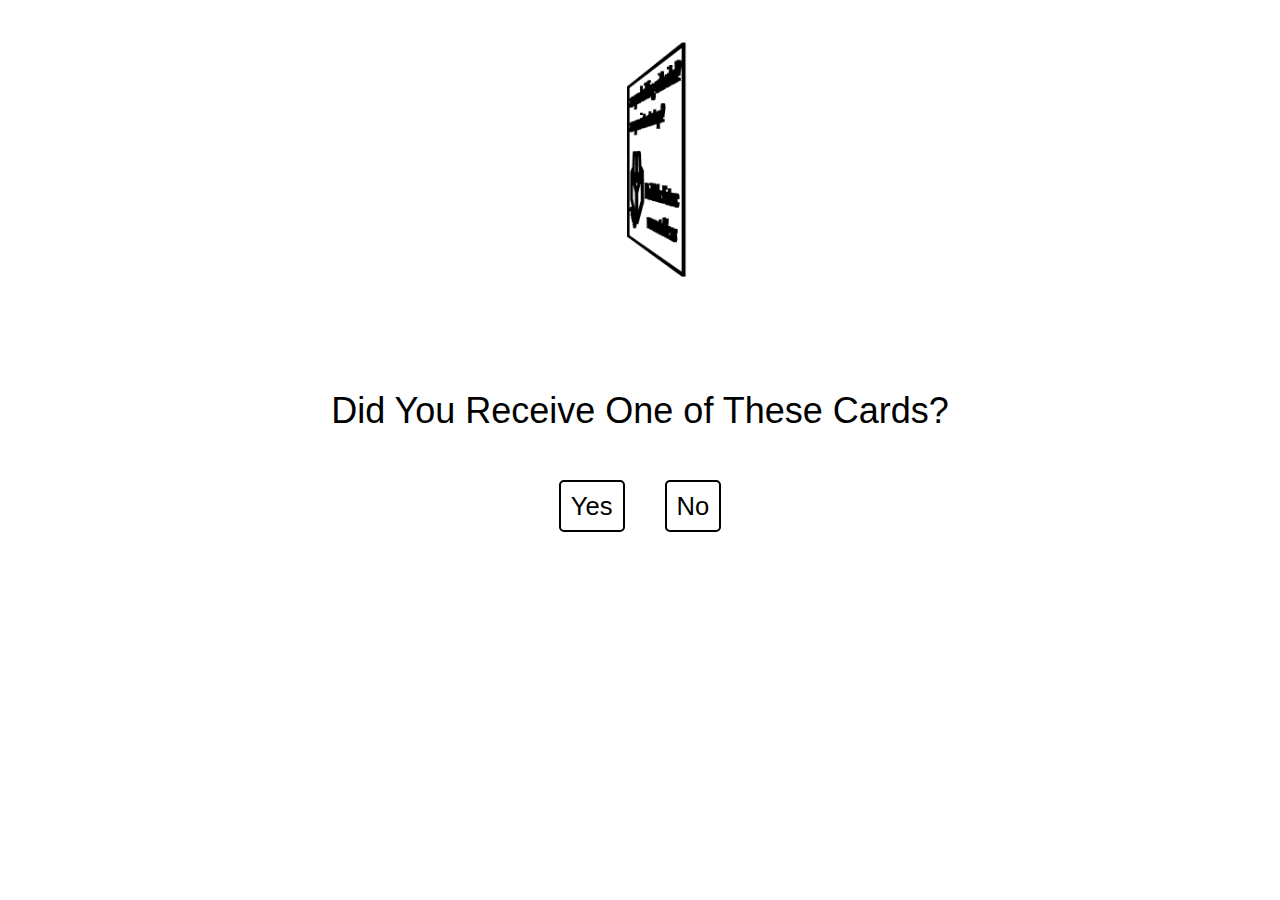
<file: card/index.html>
<!DOCTYPE html>
<html>
    
    <head>
        <meta name="viewport" content="width=device-width, initial-scale=1.0">
        <meta charset="UTF-8">
        <link rel="stylesheet" type="text/css" href="style_for_card.css">
        <title>Did You Receive One of These Cards?</title>
    </head>
    
    <body>

        <div class="logo">
            <img href="/index.html" id="spinCard" src="/imgs/eTable No sign.gif" alt="My Image">
        </div>

        <div class="options-container">
            <h2 class="title">Did You Receive One of These Cards?</h2>
            <div class="options-wrapper">
                <div class="option-box">
                    <a href="/password/" class="option-link" id="toggle-button">Yes</a>
                </div>
                <div class="option-box">
                    <a href="/index.html" class="option-link">No</a>
                </div>
            </div>
        </div>

        <script> // This the JS used to pause the the Gif when the popup is requested.
            var myGif = document.getElementById("spinCard");

            function toggleGif() { //function to toggle the Gif
                if (myGif.paused) {
                    myGif.play();
                } else {
                    myGif.pause();
                }
            }

            var toggleButton = document.getElementById("toggle-button");
            toggleButton.addEventListener("click", toggleGif);
        </script>

    </body>

</html>
</file>
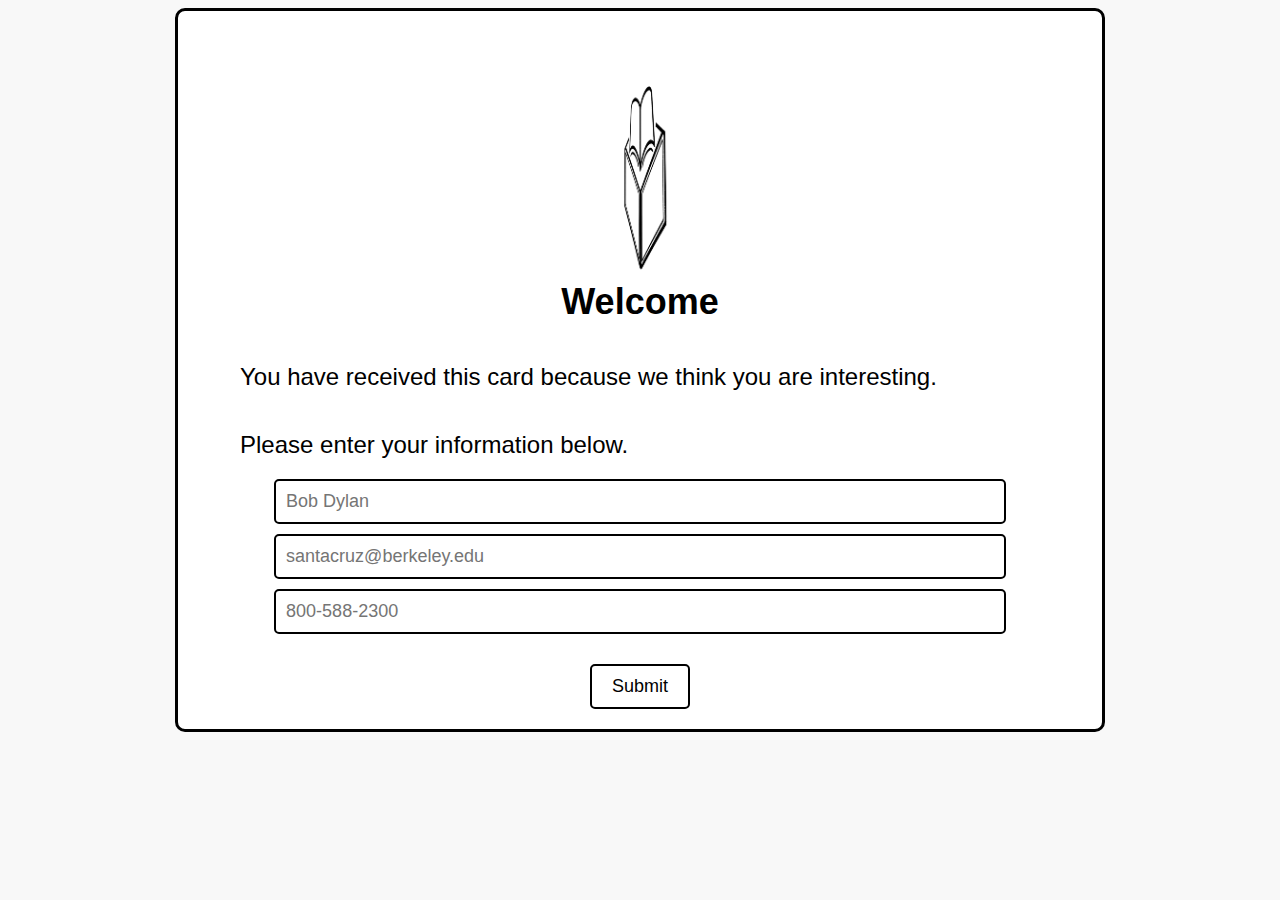
<file: finalStep/index.html>
<!DOCTYPE html>
<html>

<head>
  <meta name="viewport" content="width=device-width, initial-scale=1.0">
  <meta charset="UTF-8">
  <link rel="stylesheet" type="text/css" href="welcome.css">
  <title>Welcome</title>
</head>

<body>
  <div class="password-container">
    <div class="logo">
        <img href="/index.html" id="spinCard" src="/imgs/etable white background2.gif" alt="My Image">
    </div>
    <h2 class="password-title">Welcome</h2>
    <p class="password-text">You have received this card because we think you are interesting.</p>
    <p class="password-text">Please enter your information below.</p>
    <form action="#" method="post">
      <div class="password-inputs">
        <input type="text" name="fullname" placeholder="Bob Dylan" class="password-input" required>
        <input type="email" name="email" placeholder="santacruz@berkeley.edu" class="password-input" required>
        <input type="tel" name="phone" placeholder="800-588-2300" class="password-input" required>
      </div>
      <button type="submit" class="password-button">Submit</button>
    </form>
  </div>

  <script>
    const form = document.querySelector('form');
    form.addEventListener('submit', (event) => {
      event.preventDefault();
      window.location.href = '/thankYou/';
    });
  </script>


</body>

</html>
</file>
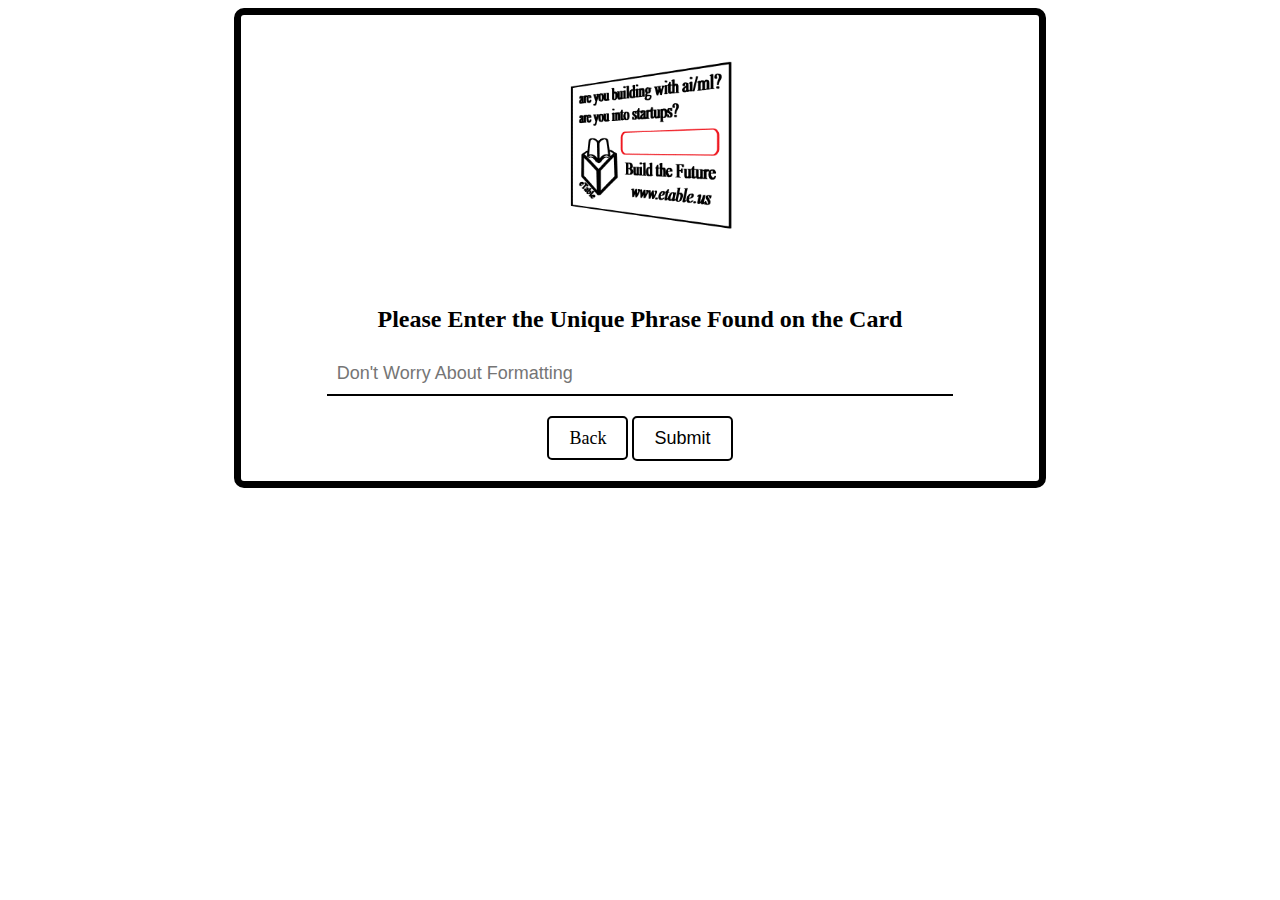
<file: password/index.html>
<!DOCTYPE html>
<html>
    
    <head>
        <meta name="viewport" content="width=device-width, initial-scale=1.0">
        <meta charset="UTF-8">
        <link rel="stylesheet" type="text/css" href="password_css.css">
        <title>Enter Unique Phrase</title>
    </head>
    
    <body>
        <div class="password-container">
            <img src="/imgs/eTable mystery.gif" alt="My Image" class="password-img">
            <h2 class="password-title">Please Enter the Unique Phrase Found on the Card</h2>
            <form>
                <input type="text" id="password-input" class="password-input" placeholder="Don't Worry About Formatting">
                <br>
                <a href="/index.html" class="password-button" style="text-decoration: none;">Back</a>
                <button type="submit" class="password-button" id="submit-button">Submit</button>
            </form>
        </div>
        
        <script>
            document.addEventListener("DOMContentLoaded", function() {
                // Get the password input element and submit button
                const passwordInput = document.getElementById("password-input");
                const submitButton = document.getElementById("submit-button");

                // Listen for form submission
                submitButton.addEventListener("click", function(event) {
                    event.preventDefault(); // Prevent form from submitting

                    // Get the password entered by the user and convert to lowercase for comparison
                    const password = passwordInput.value.toLowerCase().replace(/\s/g, ''); // Ignore whitespaces

                    // Check if the password contains the phrase "Let this be your sign."
                    if (password.includes("letthisbeyoursign")) {
                        // Redirect the user to the finalStep.html page if the password is correct
                        window.location.href = "/finalStep/";
                    } else {
                        // Show an error message if the password is incorrect
                        alert("Incorrect password. Please try again. If you did not receive a card, please go to the general interest form.");
                    }
                });
            });
        </script>

    </body>

</html>
</file>
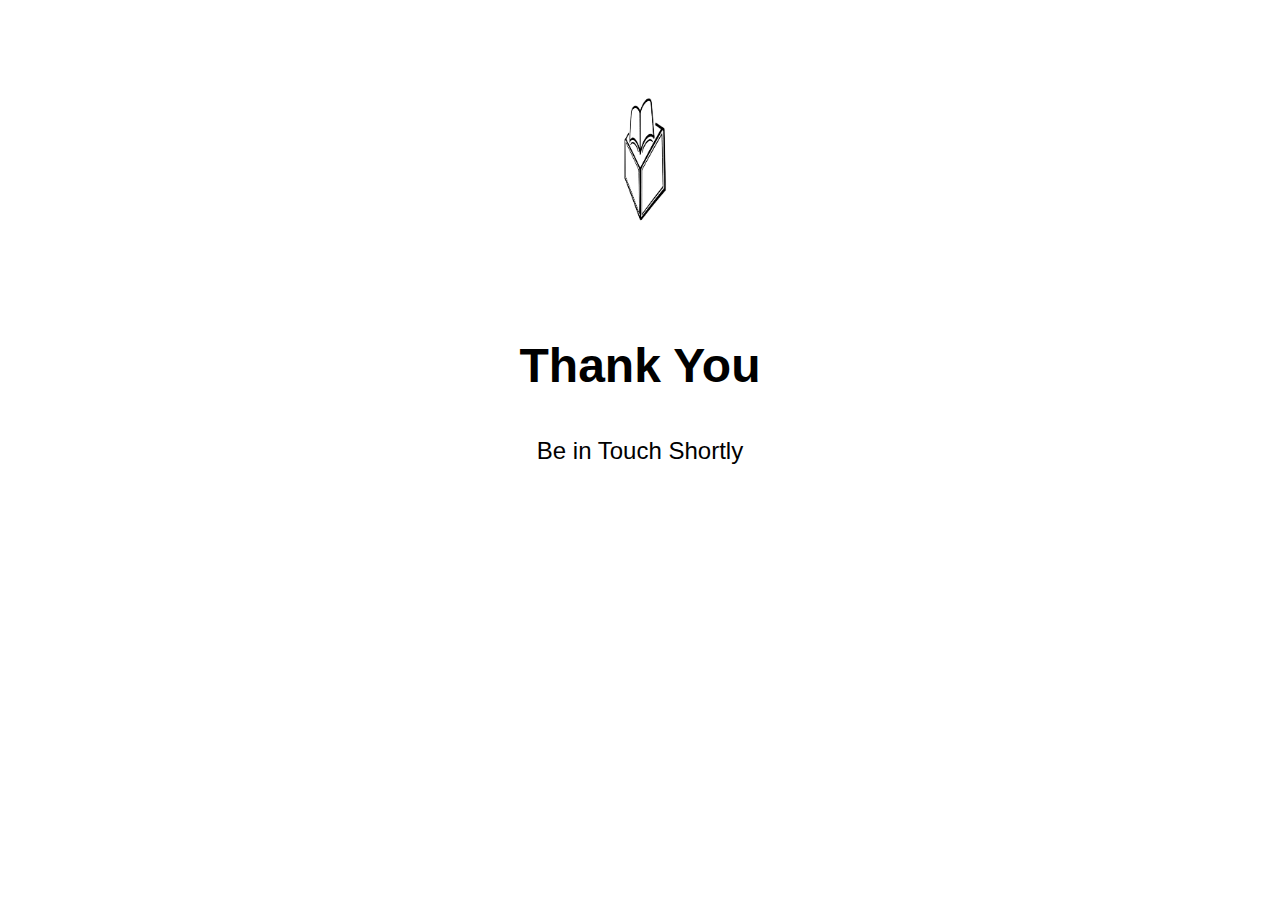
<file: thankYou/index.html>
<!DOCTYPE html>
<html>
<head>
	<title>Thank You</title>
	<link rel="stylesheet" type="text/css" href="thankYou.css">
</head>
<body>
	<div class="box">
		<img class="logo" src="/imgs/etable white background2.gif" alt="logo">
		<h1 class="title">Thank You</h1>
		<p class="description">Be in Touch Shortly</p>
	</div>
</body>
</html>
</file>
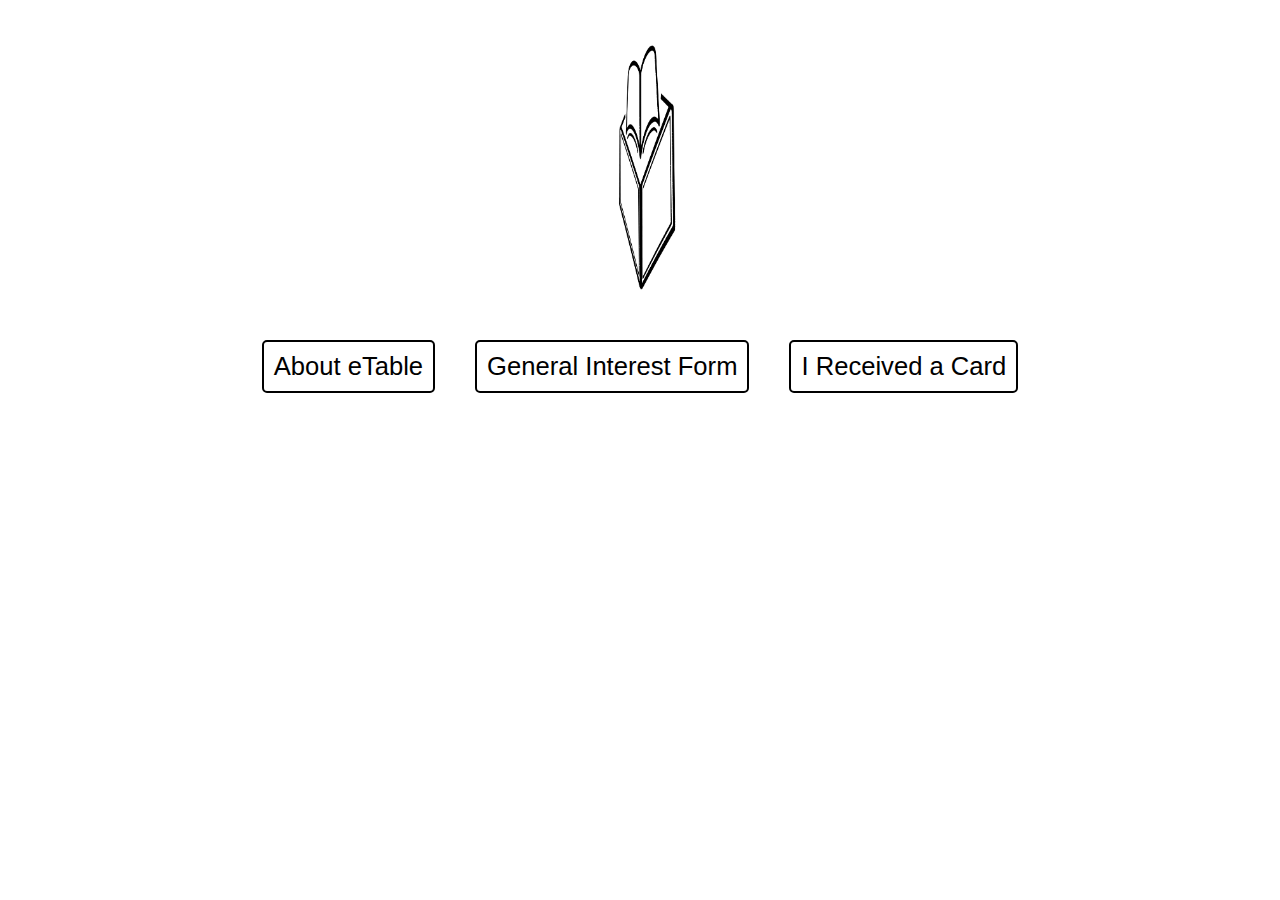
<file: tryAgain/index.html>
<!DOCTYPE html>
<html>

<head>
    <meta name="viewport" content="width=device-width, initial-scale=1.0">
    <meta charset="UTF-8">
    <link rel="stylesheet" type="text/css" href="style.css">
    <title>eTable</title>
</head>

<body>

    <div class="logo">
        <img src="/imgs/etable white background2.gif" alt="My Image" id="logoImage">
    </div>

    <div class="options-container">
        <a href="/about/" class="option-link">About eTable</a>
        <a href="/interest/" class="option-link">General Interest Form</a>
        <a href="/card/" class="option-link">I Received a Card</a>
    </div>

</body>

</html>
</file>
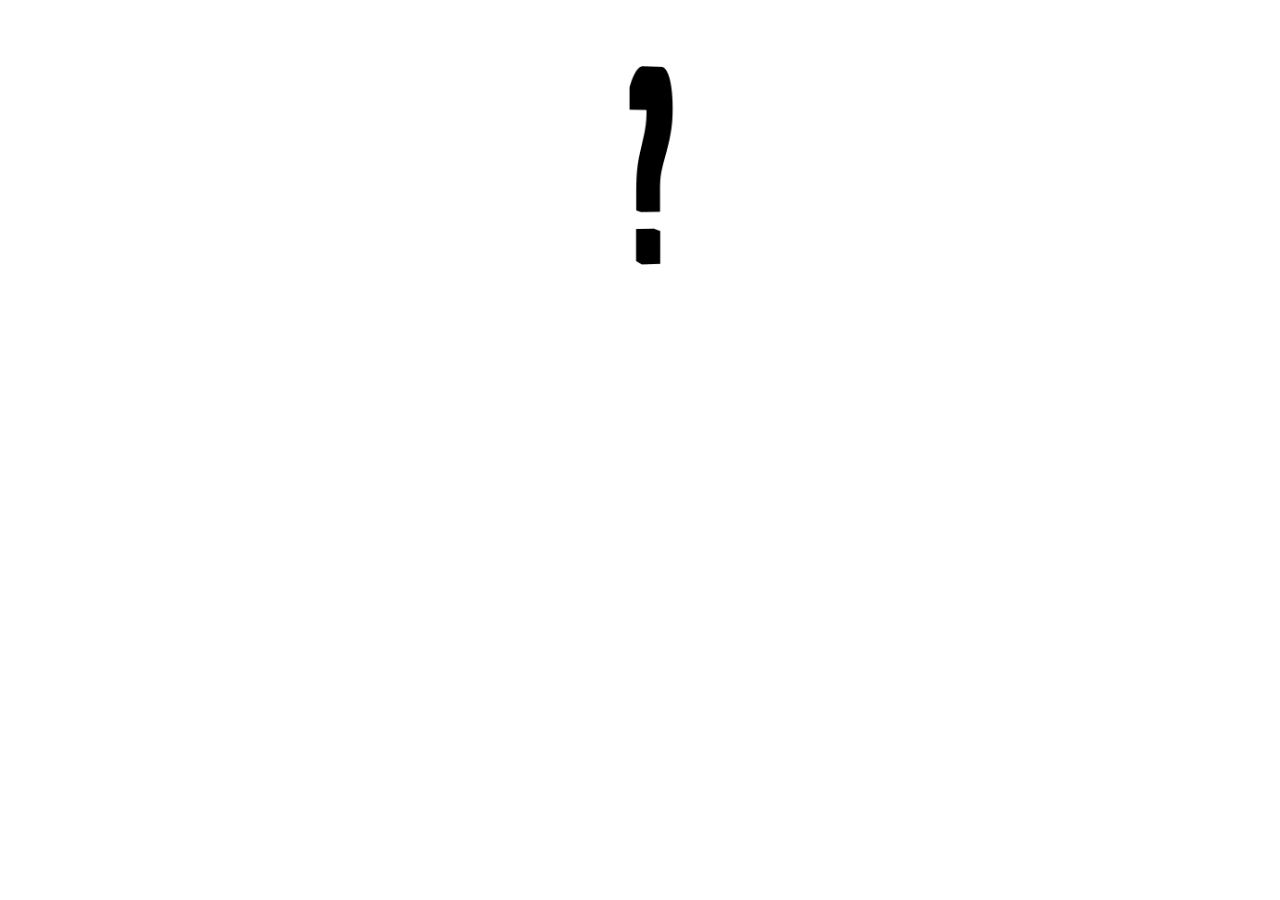
<file: about.html>
<!DOCTYPE html>
<html>
    
    <head>
        <meta name="viewport" content="width=device-width, initial-scale=1.0">
        <meta charset="UTF-8">
        <link rel="stylesheet" type="text/css" href="style_for_card.css">
        <title>About</title>
    </head>
    
    <body>

        <div class="logo">
            <img id="spinCard" src="/imgs/questionMark.gif" alt="My Image">
        </div>

 

    </body>

</html>
</file>
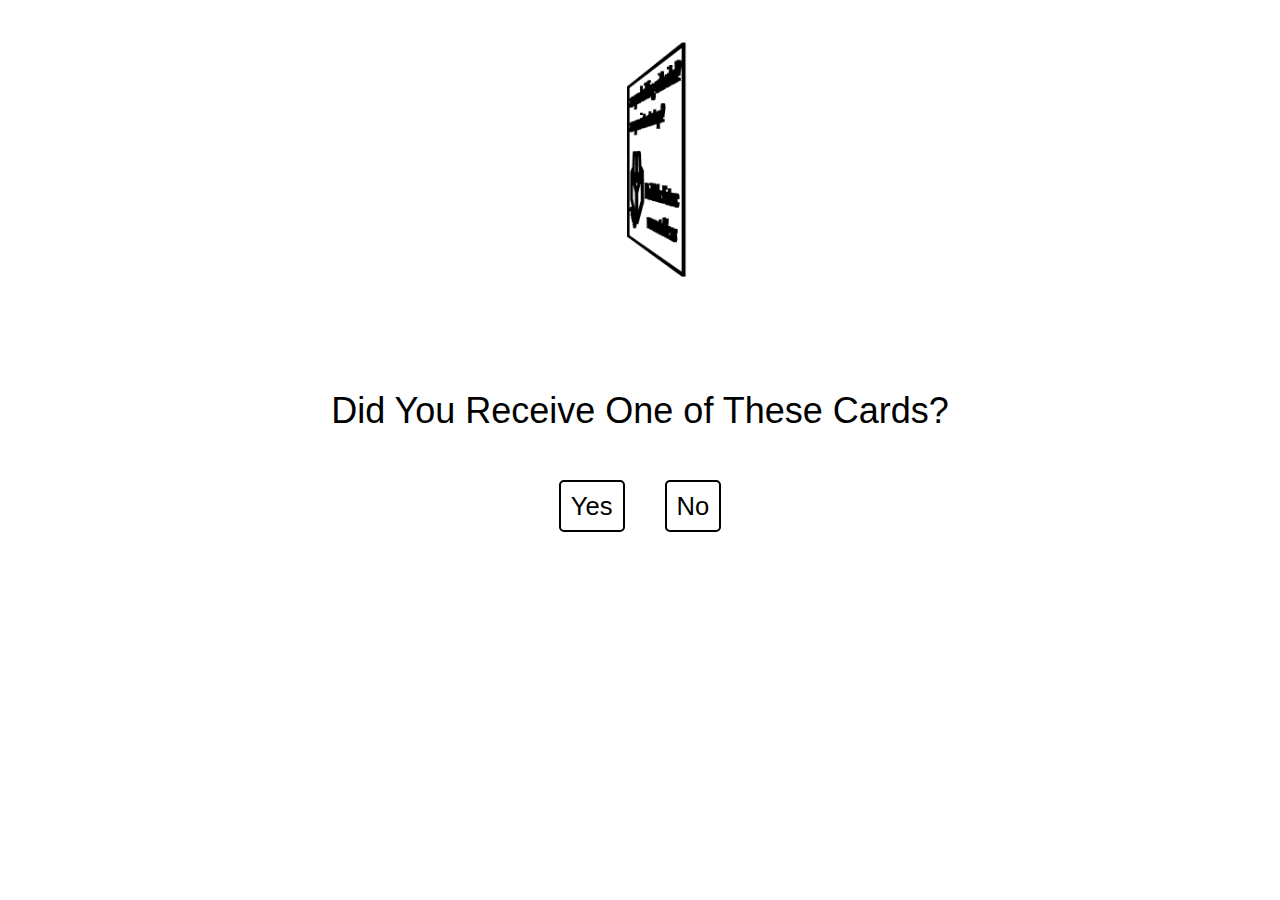
<file: card.html>
<!DOCTYPE html>
<html>
    
    <head>
        <meta name="viewport" content="width=device-width, initial-scale=1.0">
        <meta charset="UTF-8">
        <link rel="stylesheet" type="text/css" href="style_for_card.css">
        <title>Did You Receive One of These Cards?</title>
    </head>
    
    <body>

        <div class="logo">
            <img href="/index.html" id="spinCard" src="/imgs/eTable No sign.gif" alt="My Image">
        </div>

        <div class="options-container">
            <h2 class="title">Did You Receive One of These Cards?</h2>
            <div class="options-wrapper">
                <div class="option-box">
                    <a href="password.html" class="option-link" id="toggle-button">Yes</a>
                </div>
                <div class="option-box">
                    <a href="/index.html" class="option-link">No</a>
                </div>
            </div>
        </div>

        <script> // This the JS used to pause the the Gif when the popup is requested.
            var myGif = document.getElementById("spinCard");

            function toggleGif() { //function to toggle the Gif
                if (myGif.paused) {
                    myGif.play();
                } else {
                    myGif.pause();
                }
            }

            var toggleButton = document.getElementById("toggle-button");
            toggleButton.addEventListener("click", toggleGif);
        </script>

    </body>

</html>
</file>
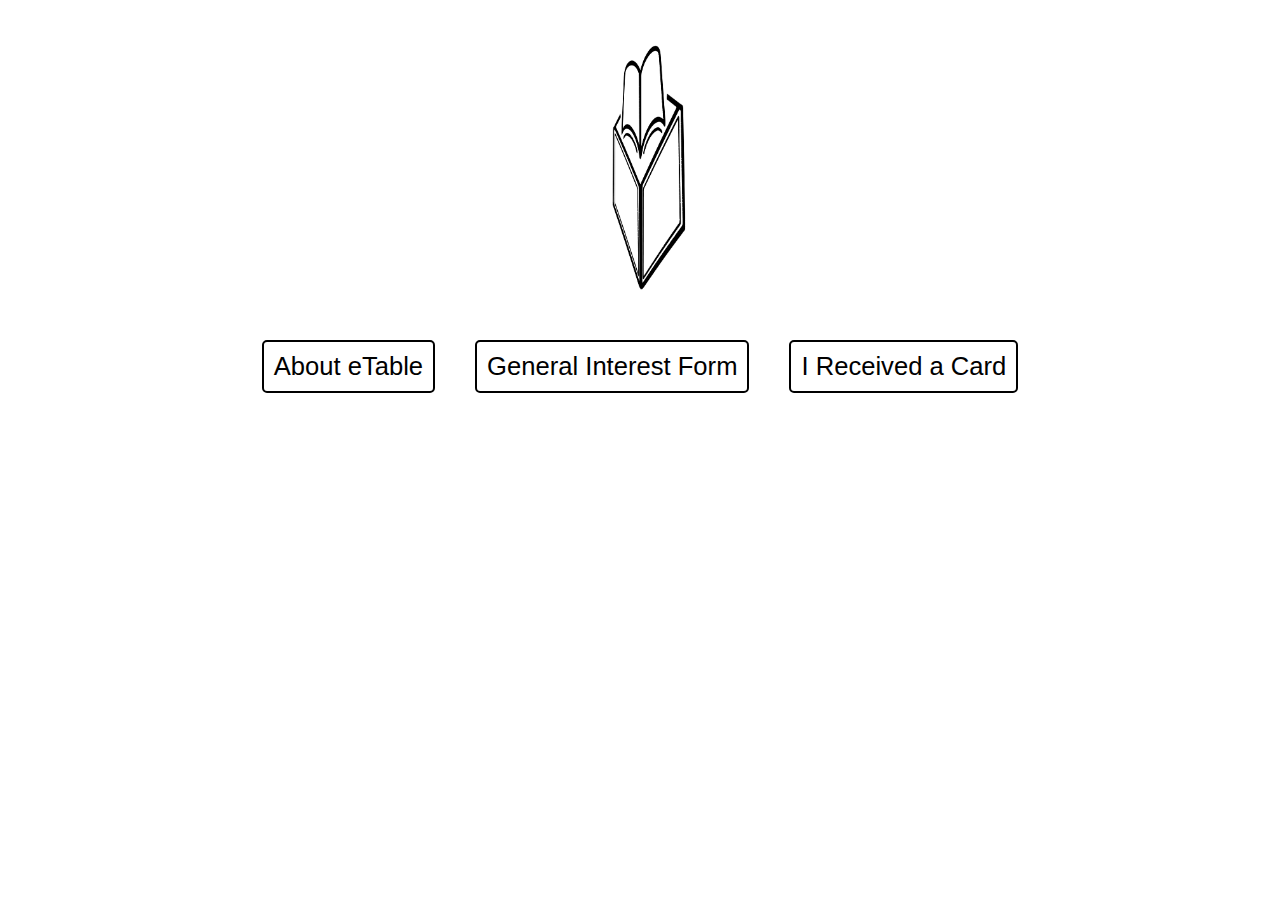
<file: etable website.html>
<!DOCTYPE html>
<html>
    
    <head>
        <meta name="viewport" content="width=device-width, initial-scale=1.0">
        <meta charset="UTF-8">
        <link rel="stylesheet" type="text/css" href="style.css">
        <title>eTable</title>
    </head>
    
    <body>

        <div class="logo">
          <img src="/imgs/etable white background2.gif" alt="My Image">
        </div>

        <div class="options-container">
            <a href="/about.html" class="option-link">About eTable</a>
            <a href="/interest.html" class="option-link">General Interest Form</a>
            <a href="/card.html" class="option-link">I Received a Card</a>
        </div>

    </body>

</html>
</file>
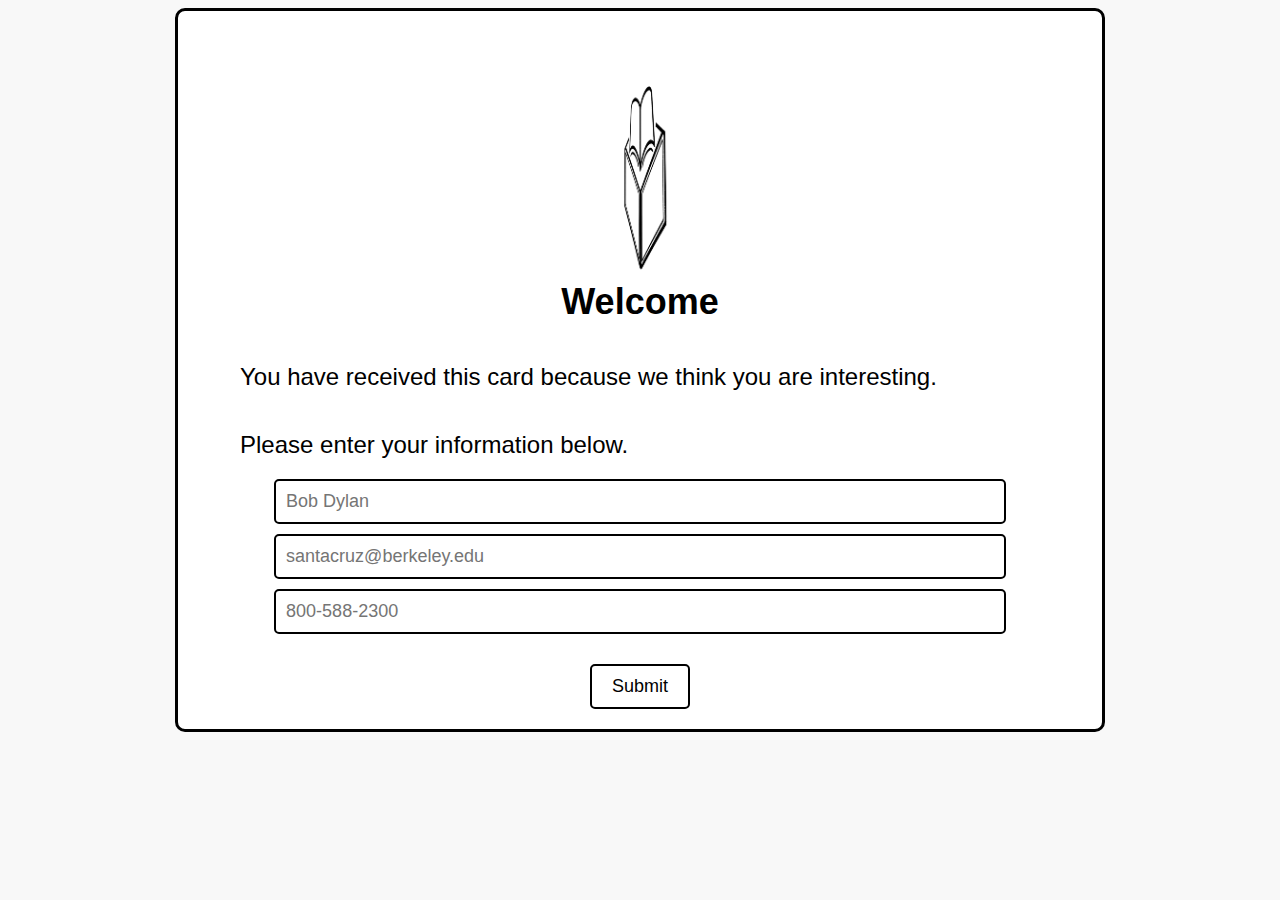
<file: finalStep.html>
<!DOCTYPE html>
<html>

<head>
  <meta name="viewport" content="width=device-width, initial-scale=1.0">
  <meta charset="UTF-8">
  <link rel="stylesheet" type="text/css" href="welcome.css">
  <title>Welcome</title>
</head>

<body>
  <div class="password-container">
    <div class="logo">
        <img href="/index.html" id="spinCard" src="/imgs/etable white background2.gif" alt="My Image">
    </div>
    <h2 class="password-title">Welcome</h2>
    <p class="password-text">You have received this card because we think you are interesting.</p>
    <p class="password-text">Please enter your information below.</p>
    <form action="#" method="post">
      <div class="password-inputs">
        <input type="text" name="fullname" placeholder="Bob Dylan" class="password-input" required>
        <input type="email" name="email" placeholder="santacruz@berkeley.edu" class="password-input" required>
        <input type="tel" name="phone" placeholder="800-588-2300" class="password-input" required>
      </div>
      <button type="submit" class="password-button">Submit</button>
    </form>
  </div>

  <script>
    const form = document.querySelector('form');
    form.addEventListener('submit', (event) => {
      event.preventDefault();
      window.location.href = 'thankYou.html';
    });
  </script>


</body>

</html>
</file>
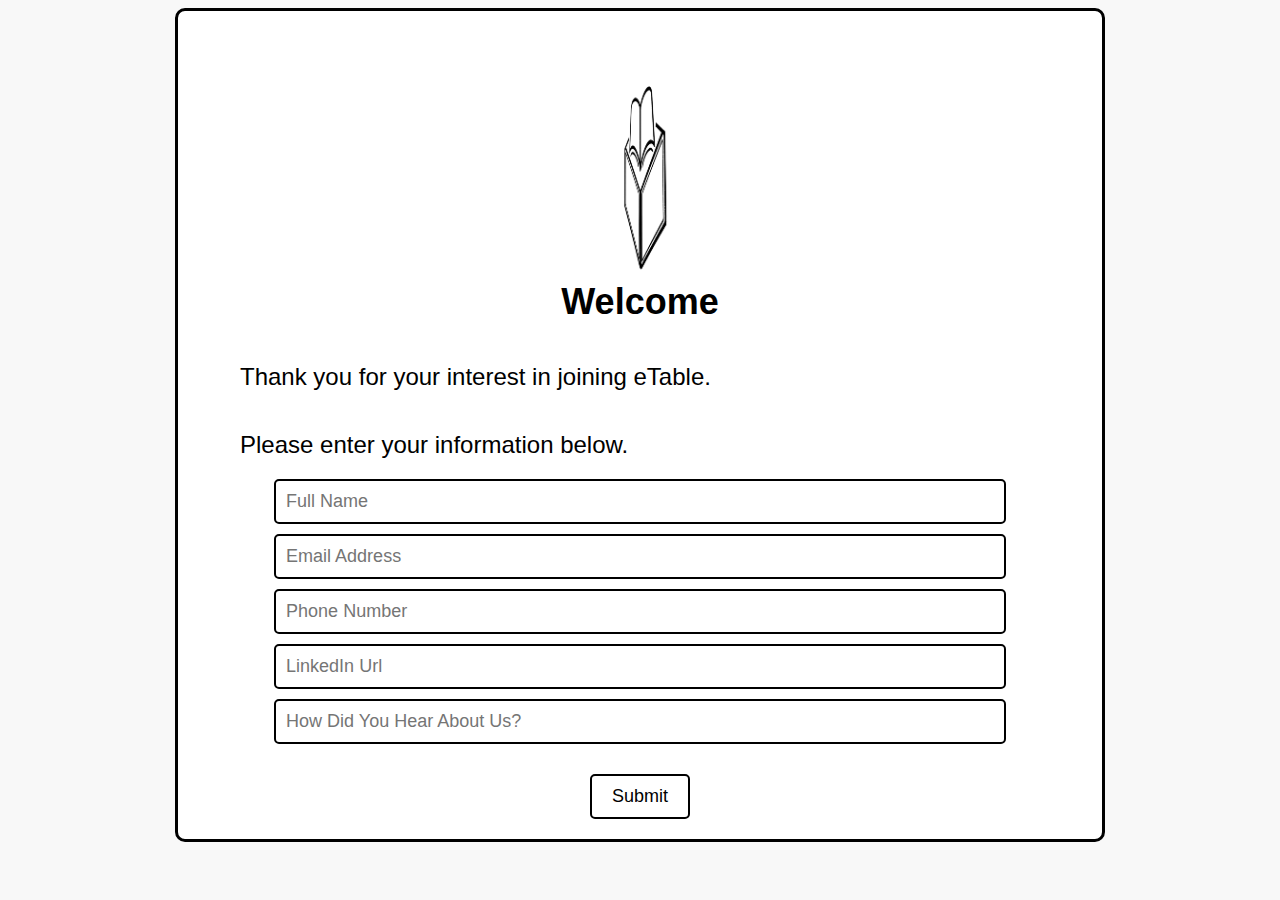
<file: interest.html>
<!DOCTYPE html>
<html>

<head>
  <meta name="viewport" content="width=device-width, initial-scale=1.0">
  <meta charset="UTF-8">
  <link rel="stylesheet" type="text/css" href="interestStyle.css">
  <title>Welcome</title>
</head>

<body>
  <div class="password-container">
    <div class="logo">
        <img href="/index.html" id="spinCard" src="/imgs/etable white background2.gif" alt="My Image">
    </div>
    <h2 class="password-title">Welcome</h2>
    <p class="password-text">Thank you for your interest in joining eTable.</p>
    <p class="password-text">Please enter your information below.</p>
    <form action="#" method="post">
      <div class="password-inputs">
        <input type="text" name="fullname" placeholder="Full Name" class="password-input" required>
        <input type="email" name="email" placeholder="Email Address" class="password-input" required>
        <input type="tel" name="phone" placeholder="Phone Number" class="password-input" required>
        <input type="tel" name="linkedin" placeholder="LinkedIn Url" class="password-input" required>
        <input type="tel" name="reference" placeholder="How Did You Hear About Us?" class="password-input" required>
      </div>
      <button type="submit" class="password-button">Submit</button>
      
    </form>
  </div>

  <script>
    const form = document.querySelector('form');
    form.addEventListener('submit', (event) => {
      event.preventDefault();
      window.location.href = 'thankYou.html';
    });
  </script>


</body>

</html>
</file>
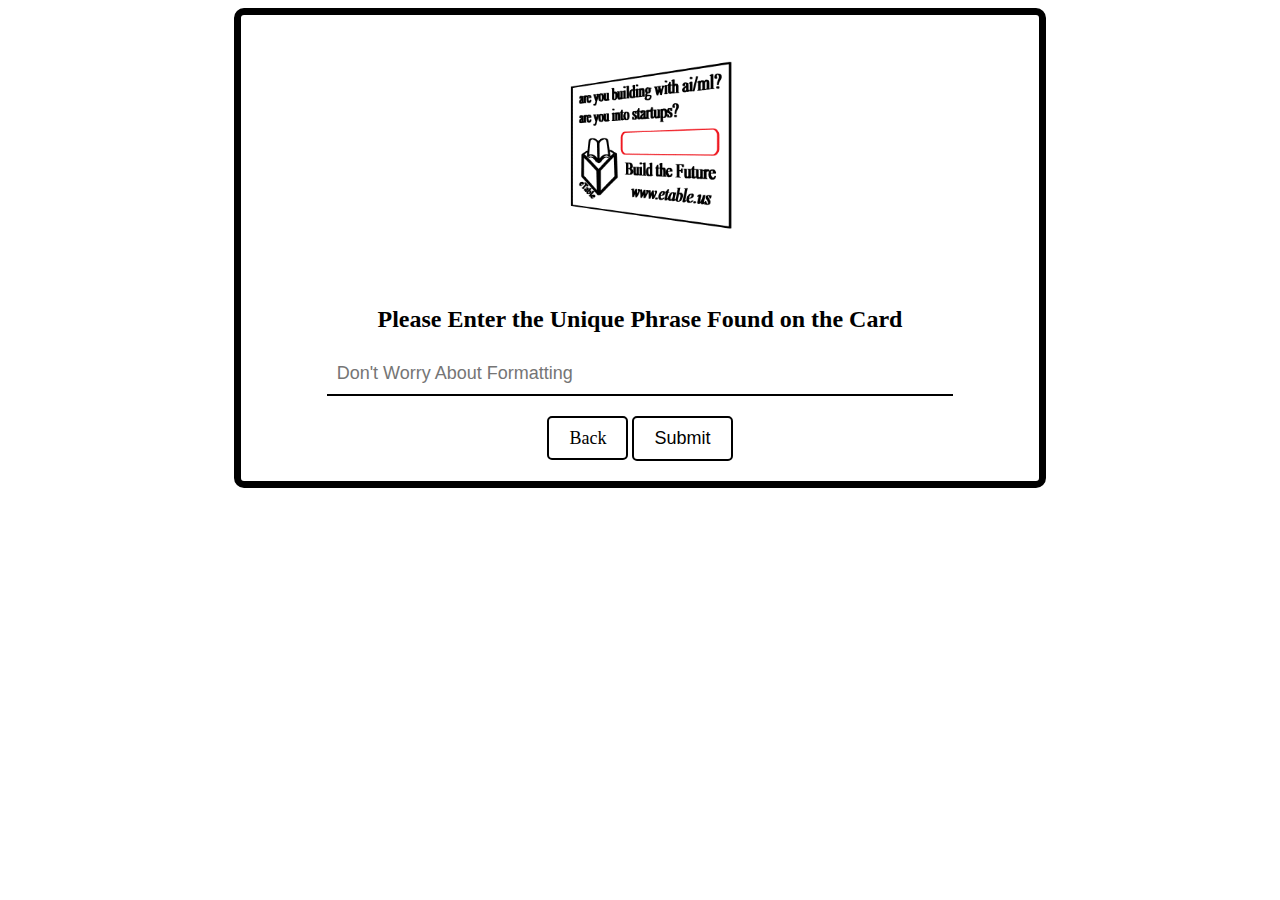
<file: password.html>
<!DOCTYPE html>
<html>
    
    <head>
        <meta name="viewport" content="width=device-width, initial-scale=1.0">
        <meta charset="UTF-8">
        <link rel="stylesheet" type="text/css" href="password_css.css">
        <title>Enter Unique Phrase</title>
    </head>
    
    <body>
        <div class="password-container">
            <img src="/imgs/eTable mystery.gif" alt="My Image" class="password-img">
            <h2 class="password-title">Please Enter the Unique Phrase Found on the Card</h2>
            <form>
                <input type="text" id="password-input" class="password-input" placeholder="Don't Worry About Formatting">
                <br>
                <a href="/index.html" class="password-button" style="text-decoration: none;">Back</a>
                <button type="submit" class="password-button" id="submit-button">Submit</button>
            </form>
        </div>
        
        <script>
            document.addEventListener("DOMContentLoaded", function() {
                // Get the password input element and submit button
                const passwordInput = document.getElementById("password-input");
                const submitButton = document.getElementById("submit-button");

                // Listen for form submission
                submitButton.addEventListener("click", function(event) {
                    event.preventDefault(); // Prevent form from submitting

                    // Get the password entered by the user and convert to lowercase for comparison
                    const password = passwordInput.value.toLowerCase().replace(/\s/g, ''); // Ignore whitespaces

                    // Check if the password contains the phrase "Let this be your sign."
                    if (password.includes("letthisbeyoursign")) {
                        // Redirect the user to the finalStep.html page if the password is correct
                        window.location.href = "finalStep.html";
                    } else {
                        // Show an error message if the password is incorrect
                        alert("Incorrect password. Please try again. If you did not receive a card, please go to the general interest form.");
                    }
                });
            });
        </script>

    </body>

</html>
</file>
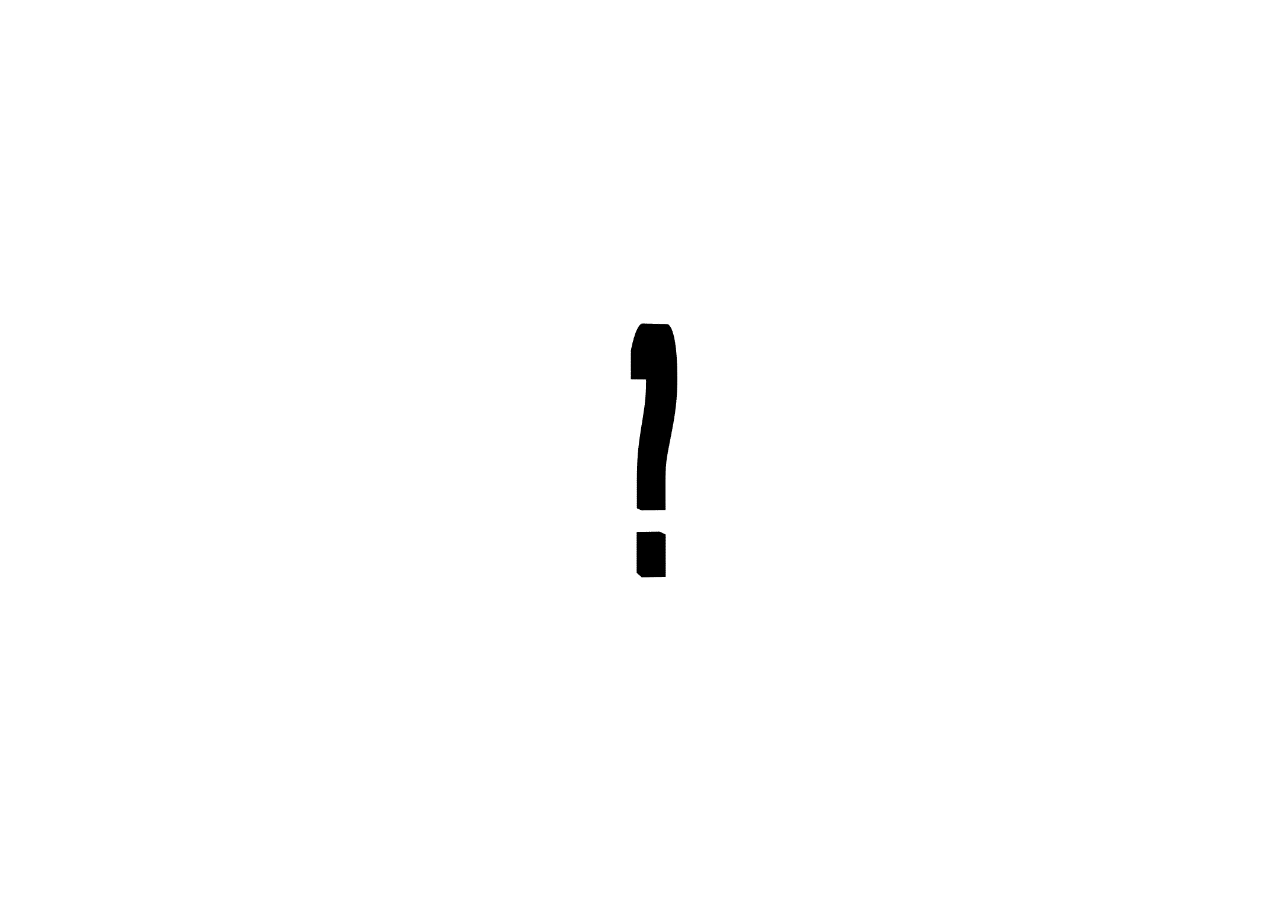
<file: about/about.html>
<!DOCTYPE html>
<html>
    
    <head>
        <meta name="viewport" content="width=device-width, initial-scale=1.0">
        <meta charset="UTF-8">
        <link rel="stylesheet" type="text/css" href="style_for_card.css">
        <title>About</title>
    </head>
    
    <body>
        <a href="../index.html" class="logo-link">
            <div class="logo">
                <img id="spinCard" src="/imgs/questionMark.gif" alt="My Image">
            </div>
        </a>
    </body>

</html>
</file>
<file: card/style_for_card.css>
body {
    font-family: "Open Sans", sans-serif;
    font-size: 24px;
    margin: 0 auto;
    max-width: 800px;
    padding: 20px;
    text-align: justify;
}

h1, h2, h3 {
    text-align: center;
    margin-bottom: 30px;
    font-weight: normal;
}

h2 {
    font-size: 36px;
    margin-top: 50px;
}

p {
    margin-bottom: 20px;
    text-indent: 50px;
    line-height: 1.5;
}

/* Additional styling */
a {
    color: #0000EE;
    text-decoration: none;
}

a:hover {
    text-decoration: underline;
}

em {
    font-style: italic;
}

strong {
    font-weight: bold;
}

blockquote {
    font-style: italic;
    margin-left: 50px;
    margin-right: 50px;
    padding: 10px;
    border-left: 2px solid #CCCCCC;
}

/* New styles */
#welcome {
    text-align: center;
    margin-bottom: 50px;
}

#spinCard {
    max-height: 600%;
    max-width: 600%;
}

.logo {
    display: flex;
    align-items: center;
    justify-content: center; 
    height: 50px;
    margin-top: 120px;
}

.logo img {
    max-height: 800%;
    max-width: 800%;
}

.options-container {
    display: flex;
    flex-direction: column;
    align-items: center;
    justify-content: center;
    margin-top: 150px;
    text-align: center;
}

.options-wrapper {
    display: flex;
    justify-content: space-between;
    margin-top: 30px;
}

.option-box {
    flex-basis: 45%;
}

.option-link {
    font-family: "Open Sans", sans-serif;
    font-size: 1.6rem;
    color: black;
    margin: 0 20px;
    padding: 10px;
    text-decoration: none;
    border: 2px solid black;
    border-radius: 5px;
    transition: all 0.3s ease;
  }
  
  .option-link:hover {
    color: rgb(0, 0, 0);
    background-color: rgba(236, 231, 231, 0.89);
    border-color: rgb(126, 126, 126);
    text-decoration: none;
  }
</file>
<file: finalStep/welcome.css>
body {
    background-color: #F8F8F8;
    font-family: Arial, sans-serif;
  }
  
  .password-container {
    background-color: #FFFFFF;
    border: 3px solid #000000;
    border-radius: 10px;
    width: 70%;
    margin: 0 auto;
    padding: 20px;
    text-align: center;
  }
  
  .password-img {
    width: 40%;
    margin-bottom: 20px;
  }
  
  .password-title {
    font-family: "Open Sans", sans-serif;
    font-size: 36px;
    font-weight: bold;
    margin-top: 80px;
    margin-bottom: 20px;
  }
  
  .password-text {
    font-family: "Open Sans", sans-serif;
    font-size: 24px;
    margin: 0 auto;
    max-width: 800px;
    padding: 20px;
    text-align: justify;
}
  
  .password-inputs {
    display: flex;
    flex-direction: column;
    justify-content: space-between;
    align-items: center;
    margin-bottom: 20px;
  }
  
  .password-input {
    padding: 10px;
    font-size: 18px;
    width: 80%;
    margin-bottom: 10px;
    border: 2px solid #000000;
    border-radius: 5px;
  }
  
  .password-button {
    padding: 10px 20px;
    font-size: 18px;
    background-color: #FFFFFF;
    color: #000000;
    border: 2px solid #000000;
    border-radius: 5px;
    cursor: pointer;
  }
  
  .password-button:hover {
    background-color: #000000;
    color: #FFFFFF;
  }
  

#spinCard {
    max-height: 600%;
    max-width: 600%;
}

.logo {
    display: flex;
    align-items: center;
    justify-content: center; 
    height: 50px;
    margin-top: 120px;
}

.logo img {
    max-height: 800%;
    max-width: 800%;
}
</file>
<file: password/password_css.css>
.password-container {
    background-color: #FFFFFF;
    border: 7px solid #000000;
    border-radius: 10px;
    width: 60%;
    margin: 0 auto;
    padding: 20px;
    text-align: center;
  }
  
  .password-img {
    width: 50%;
    margin-bottom: 20px;
  }
  
  .password-title {
    font-size: 24px;
    font-weight: bold;
    margin-bottom: 20px;
  }
  
  .password-input {
    padding: 10px;
    font-size: 18px;
    width: 80%;
    margin-bottom: 20px;
    border: none;
    border-bottom: 2px solid #000000;
  }
  
  .password-button {
    padding: 10px 20px;
    font-size: 18px;
    background-color: #FFFFFF;
    color: #000000;
    border: 2px solid #000000;
    border-radius: 5px;
    cursor: pointer;
  }
</file>
<file: thankYou/thankYou.css>
.box {
    width: 400px;
    margin: 0 auto;
    text-align: center;
    padding-top: 50px;
  }
  
  .logo {
    display: block;
    margin: 0 auto;
    width: 200px;
    height: 200px;
    animation: spin 5s linear infinite;
  }
  
  /* @keyframes spin {
    0% {
      transform: rotate(0deg);
    }
    100% {
      transform: rotate(360deg);
    }
  } */
  
  .title {
    font-family: "Open Sans", sans-serif;
    font-size: 48px;
    font-weight: bold;
    margin-top: 80px;
    margin-bottom: 20px;
  }
  
  .description {
    font-family: "Open Sans", sans-serif;
    font-size: 24px;
    margin: 0 auto;
    max-width: 800px;
    padding: 20px;
    text-align: justify;
    line-height: 1.5em;
    text-align: center;
  }
</file>
<file: tryAgain/style.css>
body {
 font-family: "Open Sans", sans-serif;
 font-size: 24px;
 margin: 0 auto;
 max-width: 800px;
 padding: 20px;
 text-align: justify;
}

h1, h2, h3 {
 text-align: center;
 margin-bottom: 30px;
}

p {
 margin-bottom: 20px;
 text-indent: 50px;
 line-height: 1.5;
}

/* Additional styling */
a {
 color: #0000EE;
 text-decoration: none;
}

a:hover {
 text-decoration: underline;
}

em {
 font-style: italic;
}

strong {
 font-weight: bold;
}

blockquote {
 font-style: italic;
 margin-left: 50px;
 margin-right: 50px;
 padding: 10px;
 border-left: 2px solid #CCCCCC;
}

/* Styles for iPhones */
@media only screen and (max-width: 767px) {
 .logo {
     display: flex;
     align-items: center;
     justify-content: center;
     margin-top: 50px;
 }

 .logo img {
     max-width: 100%;
     height: auto;
 }

 .options-container {
     display: flex;
     justify-content: center;
     margin-top: 100px;
     text-align: center;
     flex-wrap: wrap;
 }

 .option-link {
     font-family: "Open Sans", sans-serif;
     font-size: 1.6rem;
     color: black;
     margin: 0 10px;
     padding: 10px;
     text-decoration: none;
     border: 2px solid black;
     border-radius: 5px;
     transition: all 0.3s ease;
     flex-basis: 45%;
     margin-bottom: 20px;
 }
}

/* Styles for computers */
@media only screen and (min-width: 768px) {
 .logo {
     display: flex;
     align-items: center;
     justify-content: center;
     height: 50px;
     margin-top: 120px;
 }

 .logo img {
     max-height: 800%;
     max-width: 800%;
 }

 .options-container {
     display: flex;
     justify-content: center;
     margin-top: 150px;
     text-align: center;
 }

 .option-link {
     font-family: "Open Sans", sans-serif;
     font-size: 1.6rem;
     color: black;
     margin: 0 20px;
     padding: 10px;
     text-decoration: none;
     border: 2px solid black;
     border-radius: 5px;
     transition: all 0.3s ease;
 }

 .option-link:hover {
     color: rgb(0, 0, 0);
     background-color: rgba(236, 231, 231, 0.89);
     border-color: rgb(126, 126, 126);
     text-decoration: none;
 }
}
</file>
<file: style_for_card.css>
body {
    font-family: "Open Sans", sans-serif;
    font-size: 24px;
    margin: 0 auto;
    max-width: 800px;
    padding: 20px;
    text-align: justify;
}

h1, h2, h3 {
    text-align: center;
    margin-bottom: 30px;
    font-weight: normal;
}

h2 {
    font-size: 36px;
    margin-top: 50px;
}

p {
    margin-bottom: 20px;
    text-indent: 50px;
    line-height: 1.5;
}

/* Additional styling */
a {
    color: #0000EE;
    text-decoration: none;
}

a:hover {
    text-decoration: underline;
}

em {
    font-style: italic;
}

strong {
    font-weight: bold;
}

blockquote {
    font-style: italic;
    margin-left: 50px;
    margin-right: 50px;
    padding: 10px;
    border-left: 2px solid #CCCCCC;
}

/* New styles */
#welcome {
    text-align: center;
    margin-bottom: 50px;
}

#spinCard {
    max-height: 600%;
    max-width: 600%;
}

.logo {
    display: flex;
    align-items: center;
    justify-content: center; 
    height: 50px;
    margin-top: 120px;
}

.logo img {
    max-height: 800%;
    max-width: 800%;
}

.options-container {
    display: flex;
    flex-direction: column;
    align-items: center;
    justify-content: center;
    margin-top: 150px;
    text-align: center;
}

.options-wrapper {
    display: flex;
    justify-content: space-between;
    margin-top: 30px;
}

.option-box {
    flex-basis: 45%;
}

.option-link {
    font-family: "Open Sans", sans-serif;
    font-size: 1.6rem;
    color: black;
    margin: 0 20px;
    padding: 10px;
    text-decoration: none;
    border: 2px solid black;
    border-radius: 5px;
    transition: all 0.3s ease;
  }
  
  .option-link:hover {
    color: rgb(0, 0, 0);
    background-color: rgba(236, 231, 231, 0.89);
    border-color: rgb(126, 126, 126);
    text-decoration: none;
  }
</file>
<file: style.css>
body {
    font-family: "Open Sans", sans-serif;
    font-size: 24px;
    margin: 0 auto;
    max-width: 800px;
    padding: 20px;
    text-align: justify;
   }
   
   h1, h2, h3 {
    text-align: center;
    margin-bottom: 30px;
   }
   
   p {
    margin-bottom: 20px;
    text-indent: 50px;
    line-height: 1.5;
   }
   
   /* Additional styling */
   a {
    color: #0000EE;
    text-decoration: none;
   }
   
   a:hover {
    text-decoration: underline;
   }
   
   em {
    font-style: italic;
   }
   
   strong {
    font-weight: bold;
   }
   
   blockquote {
    font-style: italic;
    margin-left: 50px;
    margin-right: 50px;
    padding: 10px;
    border-left: 2px solid #CCCCCC;
   }
   
   /* Styles for iPhones */
   @media only screen and (max-width: 767px) {
    .logo {
        display: flex;
        align-items: center;
        justify-content: center;
        margin-top: 50px;
    }
   
    .logo img {
        max-width: 100%;
        height: auto;
    }
   
    .options-container {
        display: flex;
        justify-content: center;
        margin-top: 100px;
        text-align: center;
        flex-wrap: wrap;
    }
   
    .option-link {
        font-family: "Open Sans", sans-serif;
        font-size: 1.6rem;
        color: black;
        margin: 0 10px;
        padding: 10px;
        text-decoration: none;
        border: 2px solid black;
        border-radius: 5px;
        transition: all 0.3s ease;
        flex-basis: 45%;
        margin-bottom: 20px;
    }
   }
   
   /* Styles for computers */
   @media only screen and (min-width: 768px) {
    .logo {
        display: flex;
        align-items: center;
        justify-content: center;
        height: 50px;
        margin-top: 120px;
    }
   
    .logo img {
        max-height: 800%;
        max-width: 800%;
    }
   
    .options-container {
        display: flex;
        justify-content: center;
        margin-top: 150px;
        text-align: center;
    }
   
    .option-link {
        font-family: "Open Sans", sans-serif;
        font-size: 1.6rem;
        color: black;
        margin: 0 20px;
        padding: 10px;
        text-decoration: none;
        border: 2px solid black;
        border-radius: 5px;
        transition: all 0.3s ease;
    }
   
    .option-link:hover {
        color: rgb(0, 0, 0);
        background-color: rgba(236, 231, 231, 0.89);
        border-color: rgb(126, 126, 126);
        text-decoration: none;
    }
   }
</file>
<file: welcome.css>
body {
    background-color: #F8F8F8;
    font-family: Arial, sans-serif;
  }
  
  .password-container {
    background-color: #FFFFFF;
    border: 3px solid #000000;
    border-radius: 10px;
    width: 70%;
    margin: 0 auto;
    padding: 20px;
    text-align: center;
  }
  
  .password-img {
    width: 40%;
    margin-bottom: 20px;
  }
  
  .password-title {
    font-family: "Open Sans", sans-serif;
    font-size: 36px;
    font-weight: bold;
    margin-top: 80px;
    margin-bottom: 20px;
  }
  
  .password-text {
    font-family: "Open Sans", sans-serif;
    font-size: 24px;
    margin: 0 auto;
    max-width: 800px;
    padding: 20px;
    text-align: justify;
}
  
  .password-inputs {
    display: flex;
    flex-direction: column;
    justify-content: space-between;
    align-items: center;
    margin-bottom: 20px;
  }
  
  .password-input {
    padding: 10px;
    font-size: 18px;
    width: 80%;
    margin-bottom: 10px;
    border: 2px solid #000000;
    border-radius: 5px;
  }
  
  .password-button {
    padding: 10px 20px;
    font-size: 18px;
    background-color: #FFFFFF;
    color: #000000;
    border: 2px solid #000000;
    border-radius: 5px;
    cursor: pointer;
  }
  
  .password-button:hover {
    background-color: #000000;
    color: #FFFFFF;
  }
  

#spinCard {
    max-height: 600%;
    max-width: 600%;
}

.logo {
    display: flex;
    align-items: center;
    justify-content: center; 
    height: 50px;
    margin-top: 120px;
}

.logo img {
    max-height: 800%;
    max-width: 800%;
}
</file>
<file: interestStyle.css>
body {
    background-color: #F8F8F8;
    font-family: Arial, sans-serif;
  }
  
  .password-container {
    background-color: #FFFFFF;
    border: 3px solid #000000;
    border-radius: 10px;
    width: 70%;
    margin: 0 auto;
    padding: 20px;
    text-align: center;
  }
  
  .password-img {
    width: 40%;
    margin-bottom: 20px;
  }
  
  .password-title {
    font-family: "Open Sans", sans-serif;
    font-size: 36px;
    font-weight: bold;
    margin-top: 80px;
    margin-bottom: 20px;
  }
  
  .password-text {
    font-family: "Open Sans", sans-serif;
    font-size: 24px;
    margin: 0 auto;
    max-width: 800px;
    padding: 20px;
    text-align: justify;
}
  
  .password-inputs {
    display: flex;
    flex-direction: column;
    justify-content: space-between;
    align-items: center;
    margin-bottom: 20px;
  }
  
  .password-input {
    padding: 10px;
    font-size: 18px;
    width: 80%;
    margin-bottom: 10px;
    border: 2px solid #000000;
    border-radius: 5px;
  }
  
  .password-button {
    padding: 10px 20px;
    font-size: 18px;
    background-color: #FFFFFF;
    color: #000000;
    border: 2px solid #000000;
    border-radius: 5px;
    cursor: pointer;
  }
  
  .password-button:hover {
    background-color: #000000;
    color: #FFFFFF;
  }
  

#spinCard {
    max-height: 600%;
    max-width: 600%;
}

.logo {
    display: flex;
    align-items: center;
    justify-content: center; 
    height: 50px;
    margin-top: 120px;
}

.logo img {
    max-height: 800%;
    max-width: 800%;
}
</file>
<file: password_css.css>
.password-container {
    background-color: #FFFFFF;
    border: 7px solid #000000;
    border-radius: 10px;
    width: 60%;
    margin: 0 auto;
    padding: 20px;
    text-align: center;
  }
  
  .password-img {
    width: 50%;
    margin-bottom: 20px;
  }
  
  .password-title {
    font-size: 24px;
    font-weight: bold;
    margin-bottom: 20px;
  }
  
  .password-input {
    padding: 10px;
    font-size: 18px;
    width: 80%;
    margin-bottom: 20px;
    border: none;
    border-bottom: 2px solid #000000;
  }
  
  .password-button {
    padding: 10px 20px;
    font-size: 18px;
    background-color: #FFFFFF;
    color: #000000;
    border: 2px solid #000000;
    border-radius: 5px;
    cursor: pointer;
  }
</file>
<file: about/style_for_card.css>
body {
 font-family: "Open Sans", sans-serif;
 margin: 0;
 padding: 0;
 display: flex;
 justify-content: center;
 align-items: center;
 height: 100vh;
}

.logo {
 display: flex;
 justify-content: center;
 align-items: center;
}

.logo img {
 max-width: 50%;
 max-height: 50%;
}

/* Media query for responsiveness */
@media only screen and (max-width: 767px) {
 body {
     font-size: 18px;
 }
}
</file>
